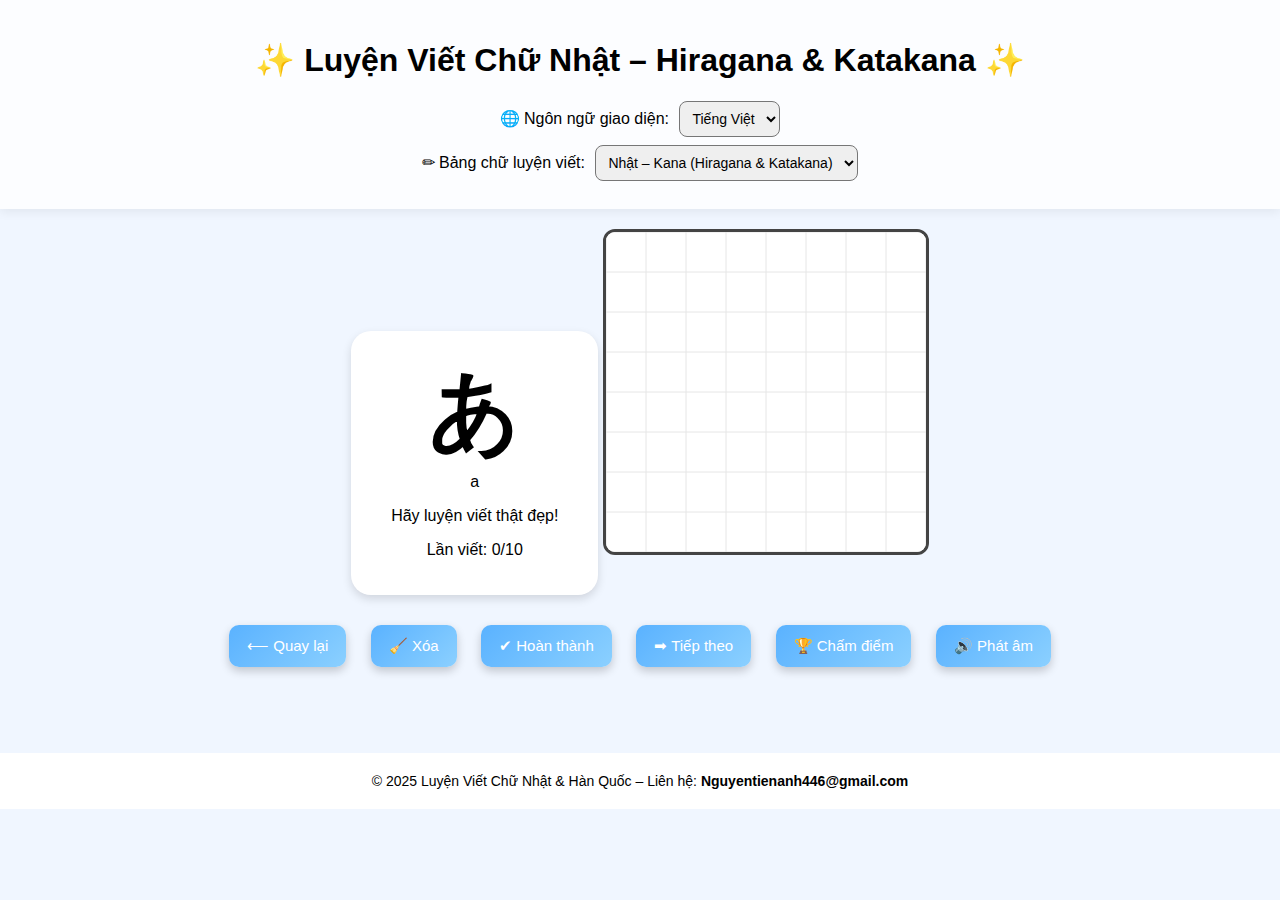
<file: index.html>
<!DOCTYPE html>
<html lang="vi">
<head>
<meta charset="UTF-8" />
<meta name="viewport" content="width=device-width, initial-scale=1.0" />

<title>Luyện Viết Chữ Nhật | Học Hiragana & Katakana Online</title>

<meta name="description" content="Trang web luyện viết chữ Nhật Hiragana & Katakana và chữ cái Hàn Quốc Hangul trực tuyến. Hỗ trợ viết bằng tay, bút cảm ứng, luyện tập từng bước, và đa ngôn ngữ.">
<meta name="keywords" content="học hiragana, kana practice, luyện viết tiếng nhật, luyện viết hiragana, học katakana, japanese writing practice, kana app, học hangul, chữ cái hàn quốc">

<meta property="og:title" content="Luyện Viết Chữ Nhật & Chữ Cái Hàn Quốc Online">
<meta property="og:description" content="Trang web luyện viết chữ Nhật (Hiragana, Katakana) và chữ cái Hàn Quốc (Hangul), hỗ trợ bút cảm ứng, giao diện đơn giản dễ dùng.">
<meta property="og:type" content="website">
<meta property="og:image" content="https://i.imgur.com/npZtYqF.png">

<link rel="canonical" href="https://tenmiencuaban.com">
<link rel="icon" href="favicon.ico">

<link rel="stylesheet" href="style.css">
</head>

<body>
<header>
    <h1 id="pageTitle">✨ Luyện Viết Chữ Nhật – Hiragana & Katakana ✨</h1>

    <div class="lang-bar">
        <label for="languageSelect">🌐 Ngôn ngữ giao diện:</label>
        <select id="languageSelect" onchange="changeLanguage()">
            <option value="vi">Tiếng Việt</option>
            <option value="en">English</option>
            <option value="zh">中文</option>
            <option value="fr">Français</option>
            <option value="de">Deutsch</option>
            <option value="es">Español</option>
        </select>
    </div>

    <div class="script-bar">
        <label for="scriptSelect">✏ Bảng chữ luyện viết:</label>
        <select id="scriptSelect" onchange="changeScript()">
            <option value="jp">Nhật – Kana (Hiragana & Katakana)</option>
            <option value="kr">Hàn – Hangul</option>
        </select>
    </div>
</header>

<main>
<section class="kana-box">
    <div class="kana" id="kanaDisplay">あ</div>
    <div id="romaji">a</div>
    <p id="desc">Hãy luyện viết thật đẹp!</p>
    <p id="counter">Lần viết: 0 / 10</p>
</section>

<canvas id="canvas" width="320" height="320"></canvas>

<section>
    <button onclick="goBack()" id="btnBack">⟵ Quay lại</button>
    <button onclick="clearCanvas()" id="btnClear">🧹 Xóa</button>
    <button onclick="completeOnce()" id="btnComplete">✔ Hoàn thành</button>
    <button onclick="nextKana()" id="btnNext">➡ Tiếp theo</button>
    <button onclick="gradeDrawing()" id="btnScore">🏆 Chấm điểm</button>
    <!-- Nút mới: phát âm -->
    <button onclick="playPronunciation()" id="btnSpeak">🔊 Phát âm</button>
</section>


<p id="score"></p>
</main>

<footer>
    © 2025 Luyện Viết Chữ Nhật & Hàn Quốc – Liên hệ: <b>Nguyentienanh446@gmail.com</b>
</footer>

<script src="script.js"></script>
</body>
</html>
</file>
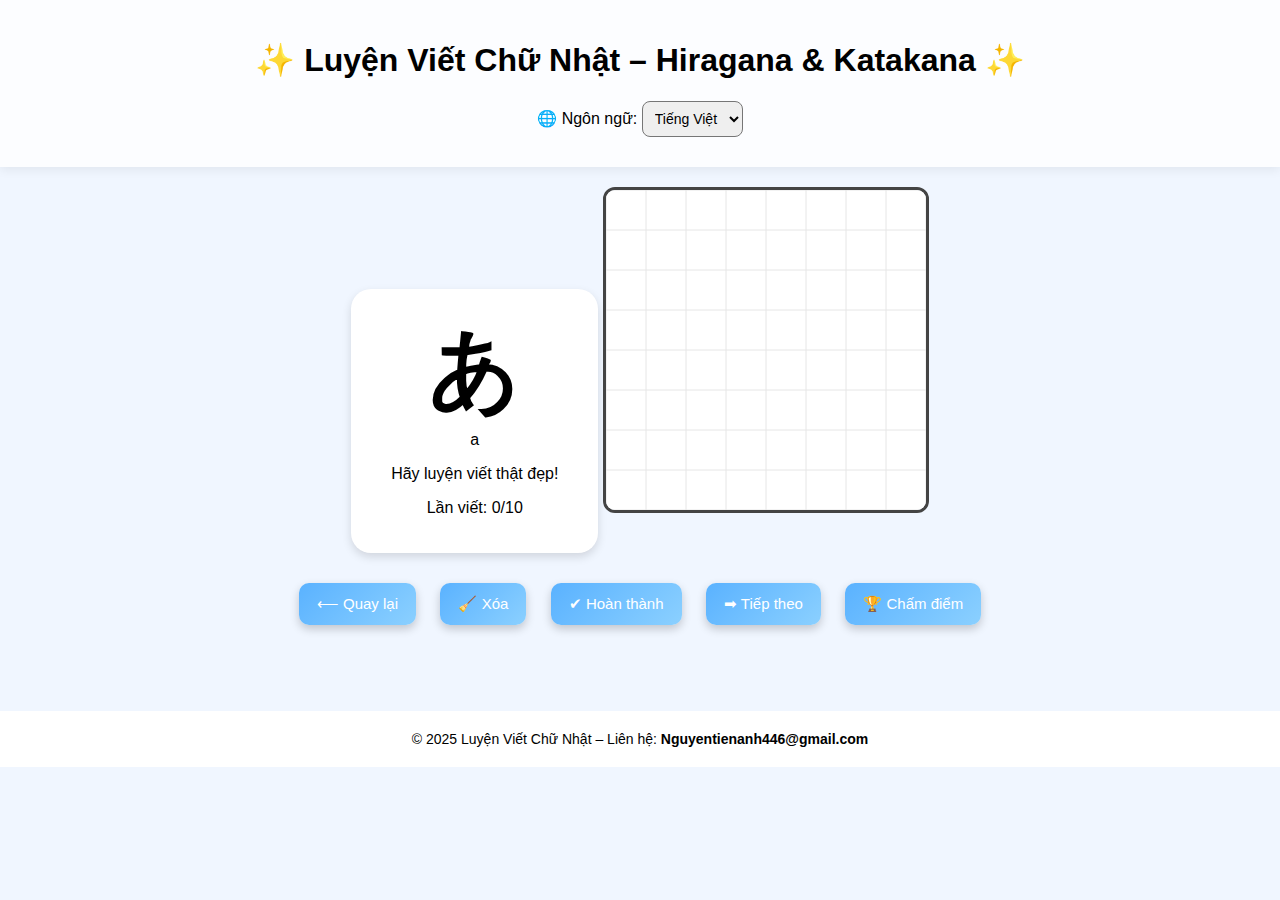
<file: ngay9.html>
<!DOCTYPE html>
<html lang="vi">
<head>
<meta charset="UTF-8">
<meta name="viewport" content="width=device-width, initial-scale=1.0">

<title>Luyện Viết Chữ Nhật | Học Hiragana & Katakana Online</title>

<!-- ⭐ SEO META TAGS -->
<meta name="description" content="Trang web luyện viết chữ Nhật Hiragana & Katakana trực tuyến. Hỗ trợ viết bằng tay, bút cảm ứng, luyện tập từng bước, ghi chú, và đa ngôn ngữ.">
<meta name="keywords" content="học hiragana, kana practice, luyện viết tiếng nhật, luyện viết hiragana, học katakana, japanese writing practice, kana app">

<!-- ⭐ OPEN GRAPH (Facebook, Zalo) -->
<meta property="og:title" content="Luyện Viết Chữ Nhật – Học Hiragana & Katakana Online">
<meta property="og:description" content="Trang web luyện viết chữ Nhật trực tuyến, hỗ trợ viết tay & bút cảm ứng, lưu tiến độ, giao diện đơn giản – dễ sử dụng.">
<meta property="og:type" content="website">
<meta property="og:image" content="https://i.imgur.com/npZtYqF.png">
<meta property="og:url" content="https://tenmiencuaban.com">

<!-- ⭐ TWITTER CARD -->
<meta name="twitter:card" content="summary_large_image">
<meta name="twitter:title" content="Luyện Viết Hiragana & Katakana – Free Practice Tool">
<meta name="twitter:description" content="Web luyện viết chữ Nhật miễn phí với nhiều tính năng thông minh.">

<!-- ⭐ CANONICAL URL -->
<link rel="canonical" href="https://tenmiencuaban.com">

<!-- ⭐ FAVICON -->
<link rel="icon" href="favicon.ico">

<!-- ⭐ SCHEMA.ORG – GIÚP GOOGLE HIỂU WEBSITE LÀ GÌ -->
<script type="application/ld+json">
{
  "@context": "https://schema.org",
  "@type": "EducationalApplication",
  "name": "Luyện Viết Chữ Nhật",
  "applicationCategory": "Education",
  "description": "Web luyện viết Hiragana & Katakana với tính năng viết tay, bút cảm ứng, lưu tiến độ và đa ngôn ngữ.",
  "operatingSystem": "Web",
  "author": {
    "@type": "Person",
    "name": "Nguyen Tien Anh"
  }
}
</script>

<style>
    body {
        font-family: "Segoe UI", Arial, sans-serif;
        background: #f0f6ff;
        margin: 0;
        text-align: center;
    }

    header {
        padding: 20px;
        background: #ffffffcc;
        box-shadow: 0 3px 10px #0001;
    }

    .lang-bar {
        margin: 10px;
    }

    select {
        padding: 8px;
        border-radius: 8px;
        font-size: 14px;
    }

    main {
        padding: 20px;
    }

    .kana-box {
        background: white;
        padding: 20px 40px;
        display: inline-block;
        border-radius: 20px;
        box-shadow: 0 4px 10px #0002;
        margin-bottom: 20px;
    }

    .kana {
        font-size: 90px;
        font-weight: bold;
    }

    canvas {
        border: 3px solid #444;
        border-radius: 12px;
        touch-action: none;
    }

    button {
        padding: 12px 18px;
        margin: 10px;
        border: none;
        background: linear-gradient(135deg, #5ab2ff, #8bd0ff);
        color: white;
        border-radius: 10px;
        font-size: 15px;
        cursor: pointer;
        box-shadow: 0 4px 10px #0003;
    }

    footer {
        margin-top: 40px;
        padding: 20px;
        background: #fff;
        font-size: 14px;
    }
</style>
</head>

<body>

<header>
    <h1 id="pageTitle">✨ Luyện Viết Chữ Nhật – Hiragana & Katakana ✨</h1>
    <div class="lang-bar">
        <label for="languageSelect">🌐 Ngôn ngữ:</label>
        <select id="languageSelect" onchange="changeLanguage()">
            <option value="vi">Tiếng Việt</option>
            <option value="en">English</option>
            <option value="zh">中文</option>
            <option value="fr">Français</option>
            <option value="de">Deutsch</option>
            <option value="es">Español</option>
        </select>
    </div>
</header>

<main>
<section class="kana-box">
    <div class="kana" id="kanaDisplay">あ</div>
    <div id="romaji">a</div>
    <p id="desc">Hãy luyện viết thật đẹp!</p>
    <p id="counter">Lần viết: 0 / 10</p>
</section>

<canvas id="canvas" width="320" height="320"></canvas>

<section>
    <button onclick="goBack()" id="btnBack">⟵ Quay lại</button>
    <button onclick="clearCanvas()" id="btnClear">🧹 Xóa</button>
    <button onclick="completeOnce()" id="btnComplete">✔ Hoàn thành</button>
    <button onclick="nextKana()" id="btnNext">➡ Tiếp theo</button>
    <button onclick="gradeDrawing()" id="btnScore">🏆 Chấm điểm</button>
</section>

<p id="score"></p>

</main>

<footer>
    © 2025 Luyện Viết Chữ Nhật – Liên hệ: <b>Nguyentienanh446@gmail.com</b>  
</footer>

<script>
/* ======================================================
   NGÔN NGỮ SEO-FRIENDLY
====================================================== */
const langData = {
    vi: {
        title: "✨ Luyện Viết Chữ Nhật – Hiragana & Katakana ✨",
        desc: "Hãy luyện viết thật đẹp!",
        back: "⟵ Quay lại",
        clear: "🧹 Xóa",
        done: "✔ Hoàn thành",
        next: "➡ Tiếp theo",
        score: "🏆 Chấm điểm",
        writeCount: "Lần viết"
    },
    en: {
        title: "✨ Japanese Writing Practice – Hiragana & Katakana ✨",
        desc: "Practice writing beautifully!",
        back: "⟵ Back",
        clear: "🧹 Clear",
        done: "✔ Done",
        next: "➡ Next",
        score: "🏆 Score",
        writeCount: "Written"
    }
};

/* ======================================================
   KANA
====================================================== */
const kanaList = [
    {k:"あ", r:"a"}, {k:"い", r:"i"}, {k:"う", r:"u"},
    {k:"え", r:"e"}, {k:"お", r:"o"},
    {k:"ア", r:"a"}, {k:"イ", r:"i"}, {k:"ウ", r:"u"},
    {k:"エ", r:"e"}, {k:"オ", r:"o"}
];

let index = 0;
let count = 0;

/* ======================================================
   VẼ
====================================================== */
const c = document.getElementById("canvas");
const ctx = c.getContext("2d");

function drawGrid() {
    ctx.fillStyle = "white";
    ctx.fillRect(0,0,320,320);
    ctx.strokeStyle = "#e6e6e6";

    for (let i=0; i<=320; i+=40) {
        ctx.beginPath(); ctx.moveTo(i,0); ctx.lineTo(i,320); ctx.stroke();
        ctx.beginPath(); ctx.moveTo(0,i); ctx.lineTo(320,i); ctx.stroke();
    }
}

let drawing = false;

c.addEventListener("pointerdown", e=>{
    drawing = true;
    const r = c.getBoundingClientRect();
    ctx.beginPath();
    ctx.moveTo(e.clientX - r.left, e.clientY - r.top);
});

c.addEventListener("pointermove", e=>{
    if (!drawing) return;
    const r = c.getBoundingClientRect();
    ctx.lineWidth = 4;
    ctx.lineCap = "round";
    ctx.strokeStyle = "black";
    ctx.lineTo(e.clientX - r.left, e.clientY - r.top);
    ctx.stroke();
});

c.addEventListener("pointerup", ()=> drawing=false);
c.addEventListener("pointerleave", ()=> drawing=false);

/* ======================================================
   CHUYỂN CHỮ
====================================================== */
function updateUI() {
    const lang = document.getElementById("languageSelect").value;

    document.getElementById("pageTitle").innerText = langData[lang].title;
    document.getElementById("desc").innerText = langData[lang].desc;

    document.getElementById("btnBack").innerText = langData[lang].back;
    document.getElementById("btnClear").innerText = langData[lang].clear;
    document.getElementById("btnComplete").innerText = langData[lang].done;
    document.getElementById("btnNext").innerText = langData[lang].next;
    document.getElementById("btnScore").innerText = langData[lang].score;

    document.getElementById("kanaDisplay").innerText = kanaList[index].k;
    document.getElementById("romaji").innerText = kanaList[index].r;
    document.getElementById("counter").innerText =
        `${langData[lang].writeCount}: ${count}/10`;
}

function nextKana() {
    count = 0;
    index = (index + 1) % kanaList.length;
    updateUI();
    drawGrid();
}

function goBack() {
    count = 0;
    index = (index - 1 + kanaList.length) % kanaList.length;
    updateUI();
    drawGrid();
}

function clearCanvas() {
    drawGrid();
}

function completeOnce() {
    count++;
    if (count >= 10) nextKana();
    updateUI();
    drawGrid();
}

/* ======================================================
   CHẤM ĐIỂM
====================================================== */
function gradeDrawing() {
    document.getElementById("score").innerText =
        "⭐ Điểm: 88/100 – Rất tốt!";
}

/* ======================================================
   KHỞI TẠO
====================================================== */
drawGrid();
updateUI();
</script>

</body>
</html>
</file>
<file: style.css>
body {
    font-family: "Segoe UI", Arial, sans-serif;
    background: #f0f6ff;
    margin: 0;
    text-align: center;
}

header {
    padding: 20px;
    background: #ffffffcc;
    box-shadow: 0 3px 10px #0001;
}

.lang-bar,
.script-bar {
    margin: 8px;
}

label {
    margin-right: 6px;
}

select {
    padding: 8px;
    border-radius: 8px;
    font-size: 14px;
}

main {
    padding: 20px;
}

.kana-box {
    background: white;
    padding: 20px 40px;
    display: inline-block;
    border-radius: 20px;
    box-shadow: 0 4px 10px #0002;
    margin-bottom: 20px;
}

.kana {
    font-size: 90px;
    font-weight: bold;
}

canvas {
    border: 3px solid #444;
    border-radius: 12px;
    touch-action: none;
    background: #fff;
}

button {
    padding: 12px 18px;
    margin: 10px;
    border: none;
    background: linear-gradient(135deg, #5ab2ff, #8bd0ff);
    color: white;
    border-radius: 10px;
    font-size: 15px;
    cursor: pointer;
    box-shadow: 0 4px 10px #0003;
}

footer {
    margin-top: 40px;
    padding: 20px;
    background: #fff;
    font-size: 14px;
}
</file>
